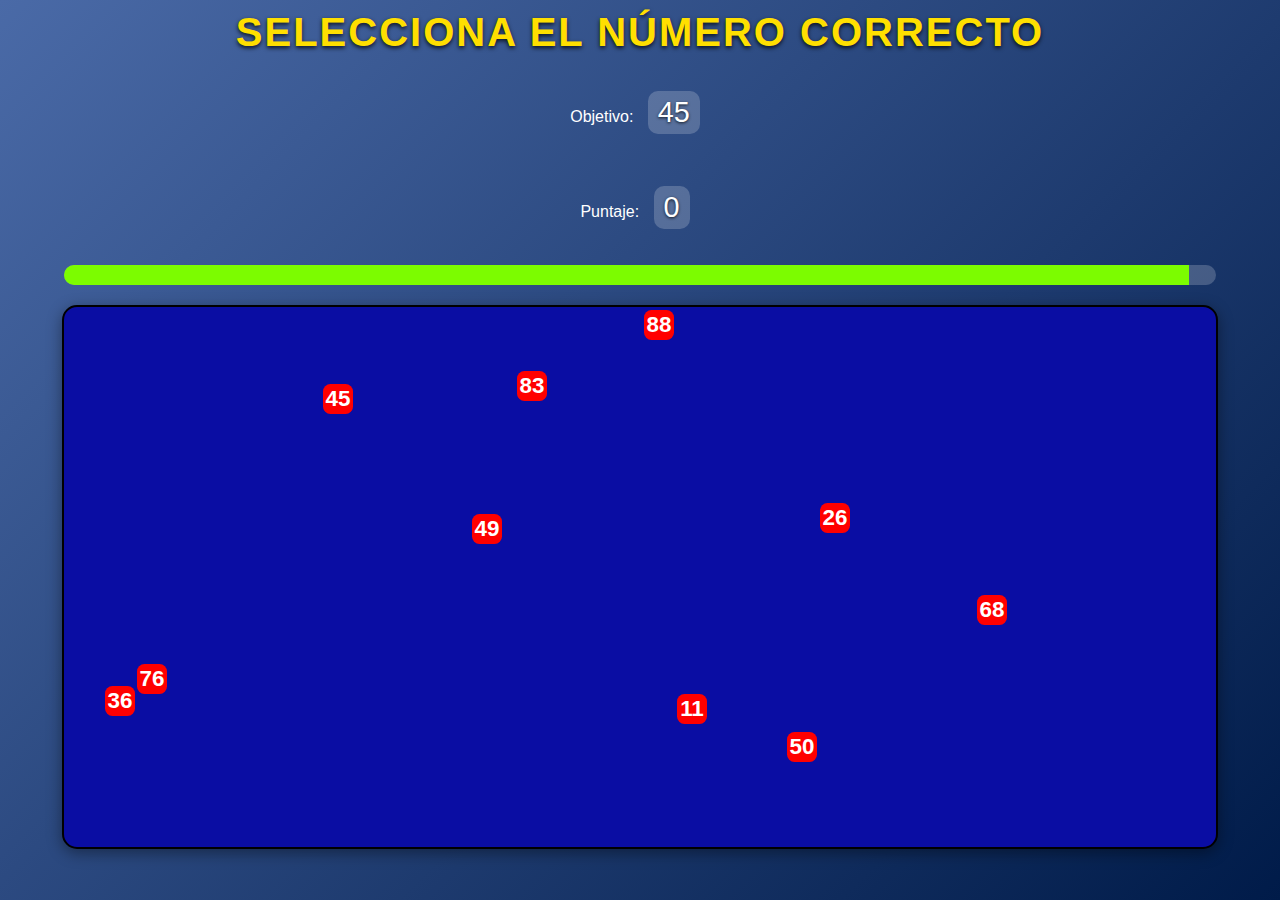
<file: index.html>
<!DOCTYPE html>
<html lang="en">
<head>
  <meta charset="UTF-8">
  <meta name="viewport" content="width=device-width, initial-scale=1.0">
  <title>Atrapa el número</title>
  <link rel="stylesheet" href="styles.css">
</head>
<body>
  <h1>Selecciona el número correcto </h1>
  <p>Objetivo: <span id="target-number">0</span></p>
  <p>Puntaje: <span id="score">0</span></p>
  <div id="time-bar-container">
    <div id="time-bar"></div>
  </div>
  <div id="game-area"></div>
  <p id="game-over-message" style="display: none;">¡Juego terminado! Tu puntaje final es <span id="final-score">0</span>.</p>

  <!-- Botones de compartir y reiniciar -->
  <div id="game-controls">
    <button id="restart-button">Reiniciar Juego</button>
    <button id="share-button">Compartir</button>
  </div>

  <script src="script.js"></script>
</body>
</html>
</file>
<file: styles.css>
/* Fondo del juego */
body {
    margin: 0;
    font-family: 'Arial', sans-serif;
    background: linear-gradient(135deg, #4a6aa7, #001b49); /* Fondo degradado */
    color: white;
    display: flex;
    flex-direction: column;
    align-items: center;
    justify-content: flex-start;
    height: 100vh;
  }
  
  /* Contenedor del juego */
  #game-area {
    position: relative;
    width: 90%;
    height: 60%;
    margin: 20px 0;
    background: #0a0da3;    /* Fondo semitransparente */
    border: 2px solid #000;
    border-radius: 15px;
    overflow: hidden;
    box-shadow: 0 4px 15px rgba(0, 0, 0, 0.4);
  }
  
  /* Título del juego */
  h1 {
    font-size: 2.5rem;
    text-transform: uppercase;
    letter-spacing: 2px;
    color: #ffdf00;
    text-shadow: 0 2px 4px rgba(0, 0, 0, 0.8);
    margin: 10px 0;
  }
  
  /* Indicadores de tiempo y puntaje */
  #target-number,
  #score {
    font-size: 1.8rem;
    margin: 10px;
    padding: 5px 10px;
    background: rgba(255, 255, 255, 0.2);
    border-radius: 10px;
    display: inline-block;
    text-shadow: 0 1px 3px rgba(0, 0, 0, 0.8);
  }
  
  /* Barra de tiempo */
  #time-bar-container {
    width: 90%;
    height: 20px;
    background: rgba(255, 255, 255, 0.2);
    border-radius: 10px;
    overflow: hidden;
    margin-top: 10px;
  }
  
  #time-bar {
    height: 100%;
    background: lawngreen; /* Verde brillante */
    transition: width 0.1s linear;
  }
  
  /* Pelotas */
  .ball {
    position: absolute;
    width: 30px;
    height: 30px;
    background: red;
    border-radius: 25%;
    display: flex;
    align-items: center;
    justify-content: center;
    color: white;
    font-size: 1.4rem;
    font-weight: bold;
    cursor: pointer;
    transition: transform 0.2s ease;
  }
  
  .ball:hover {
    transform: scale(1.1); /* Agrandar ligeramente al pasar el cursor */
  }
  
  /* Mensaje de fin del juego */
  #game-over-message {
    display: none;
    position: absolute;
    top: 50%;
    left: 50%;
    transform: translate(-50%, -50%);
    background: rgba(0, 0, 0, 0.8);
    color: white;
    padding: 20px;
    border-radius: 15px;
    box-shadow: 0 4px 15px rgba(0, 0, 0, 0.5);
    text-align: center;
  }
  
  #game-over-message h2 {
    font-size: 2.2rem;
    color: #ffdf00;
  }
  
  #game-over-message button {
    margin-top: 15px;
    padding: 10px 20px;
    font-size: 1.2rem;
    background: #ff5722;
    color: white;
    border: none;
    border-radius: 10px;
    cursor: pointer;
    text-shadow: 0 2px 3px rgba(0, 0, 0, 0.7);
    transition: background 0.3s ease;
  }
  
  #game-over-message button:hover {
    background: #e64a19;
  }
  
/* Estilo de los botones de control */
#game-controls {
  margin-top: 20px;
  display: none; /* Ocultar por defecto */
}

#restart-button,
#share-button {
  font-size: 1.2rem;
  padding: 10px 20px;
  background: #ff5722;
  color: white;
  border: none;
  border-radius: 10px;
  cursor: pointer;
  text-shadow: 0 2px 3px rgba(0, 0, 0, 0.7);
  transition: background 0.3s ease;
  margin-right: 10px;
}

#restart-button:hover,
#share-button:hover {
  background: #e64a19;
}
</file>
